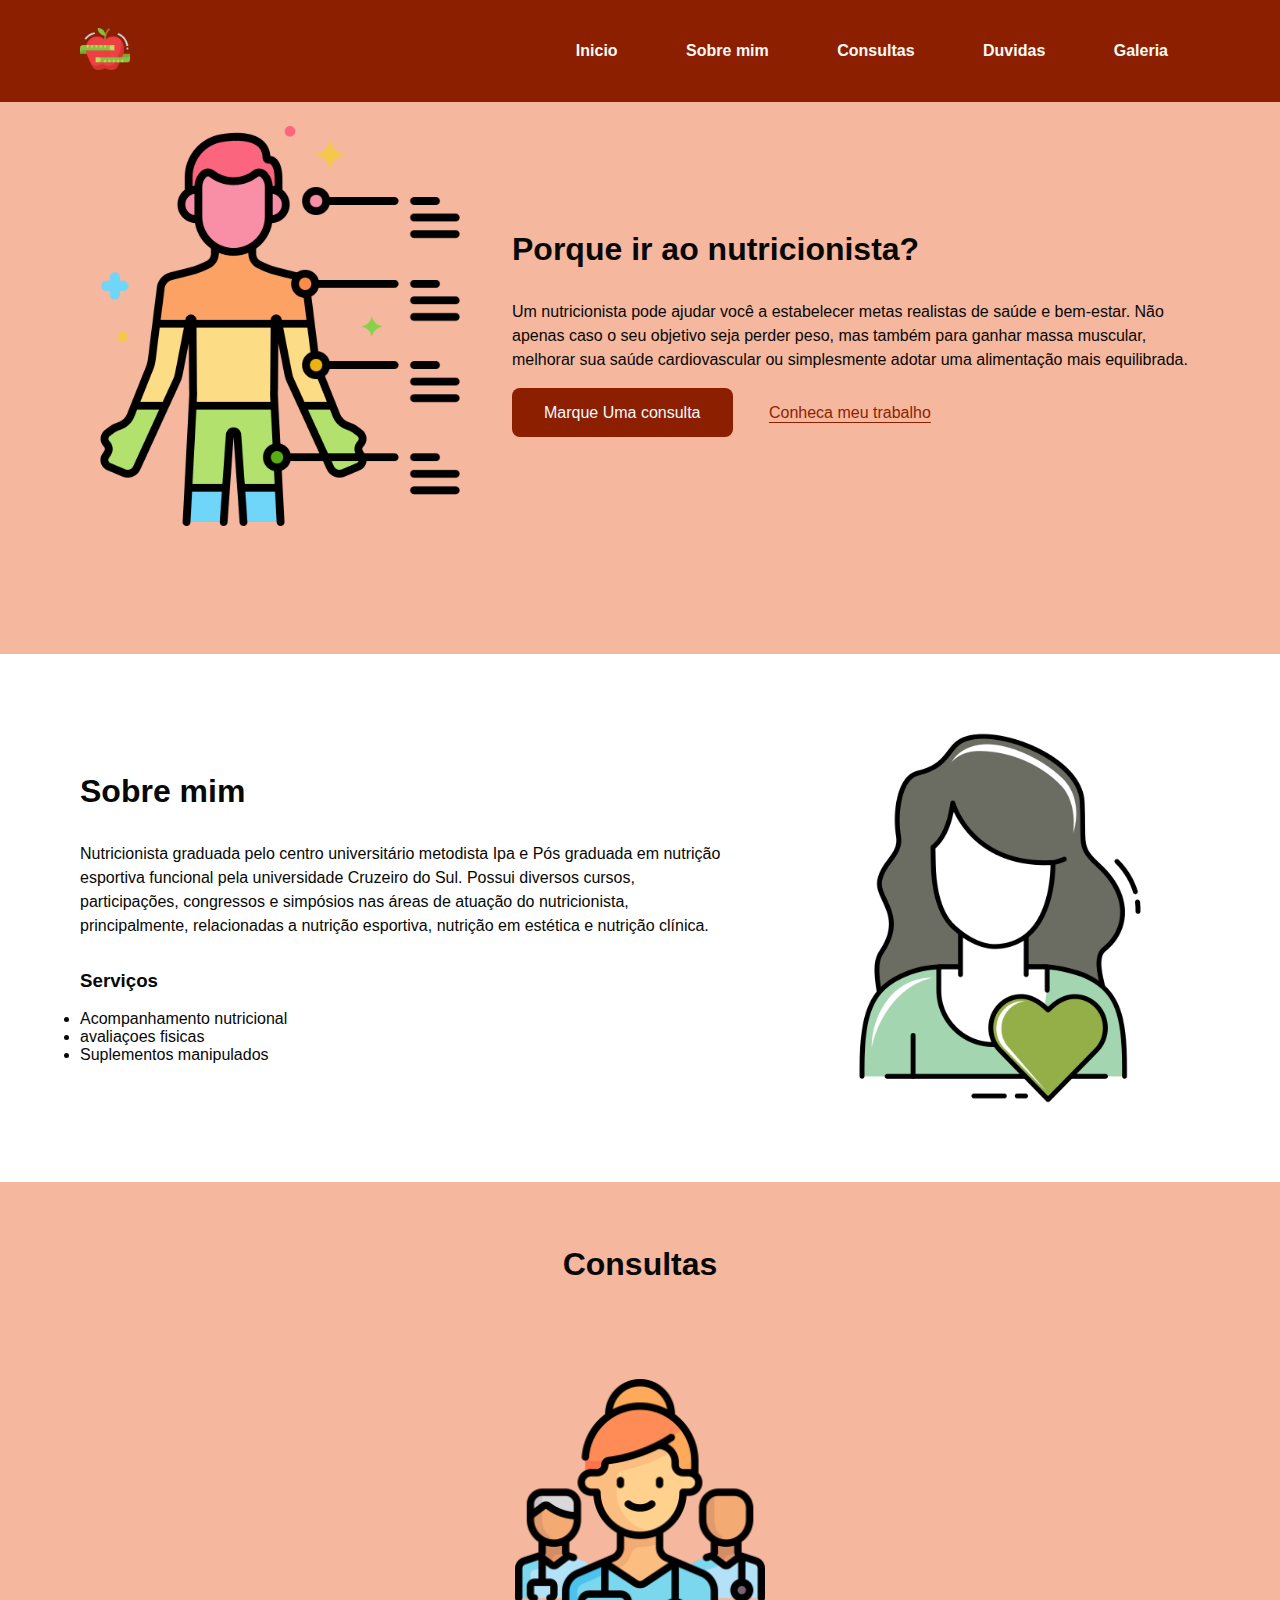
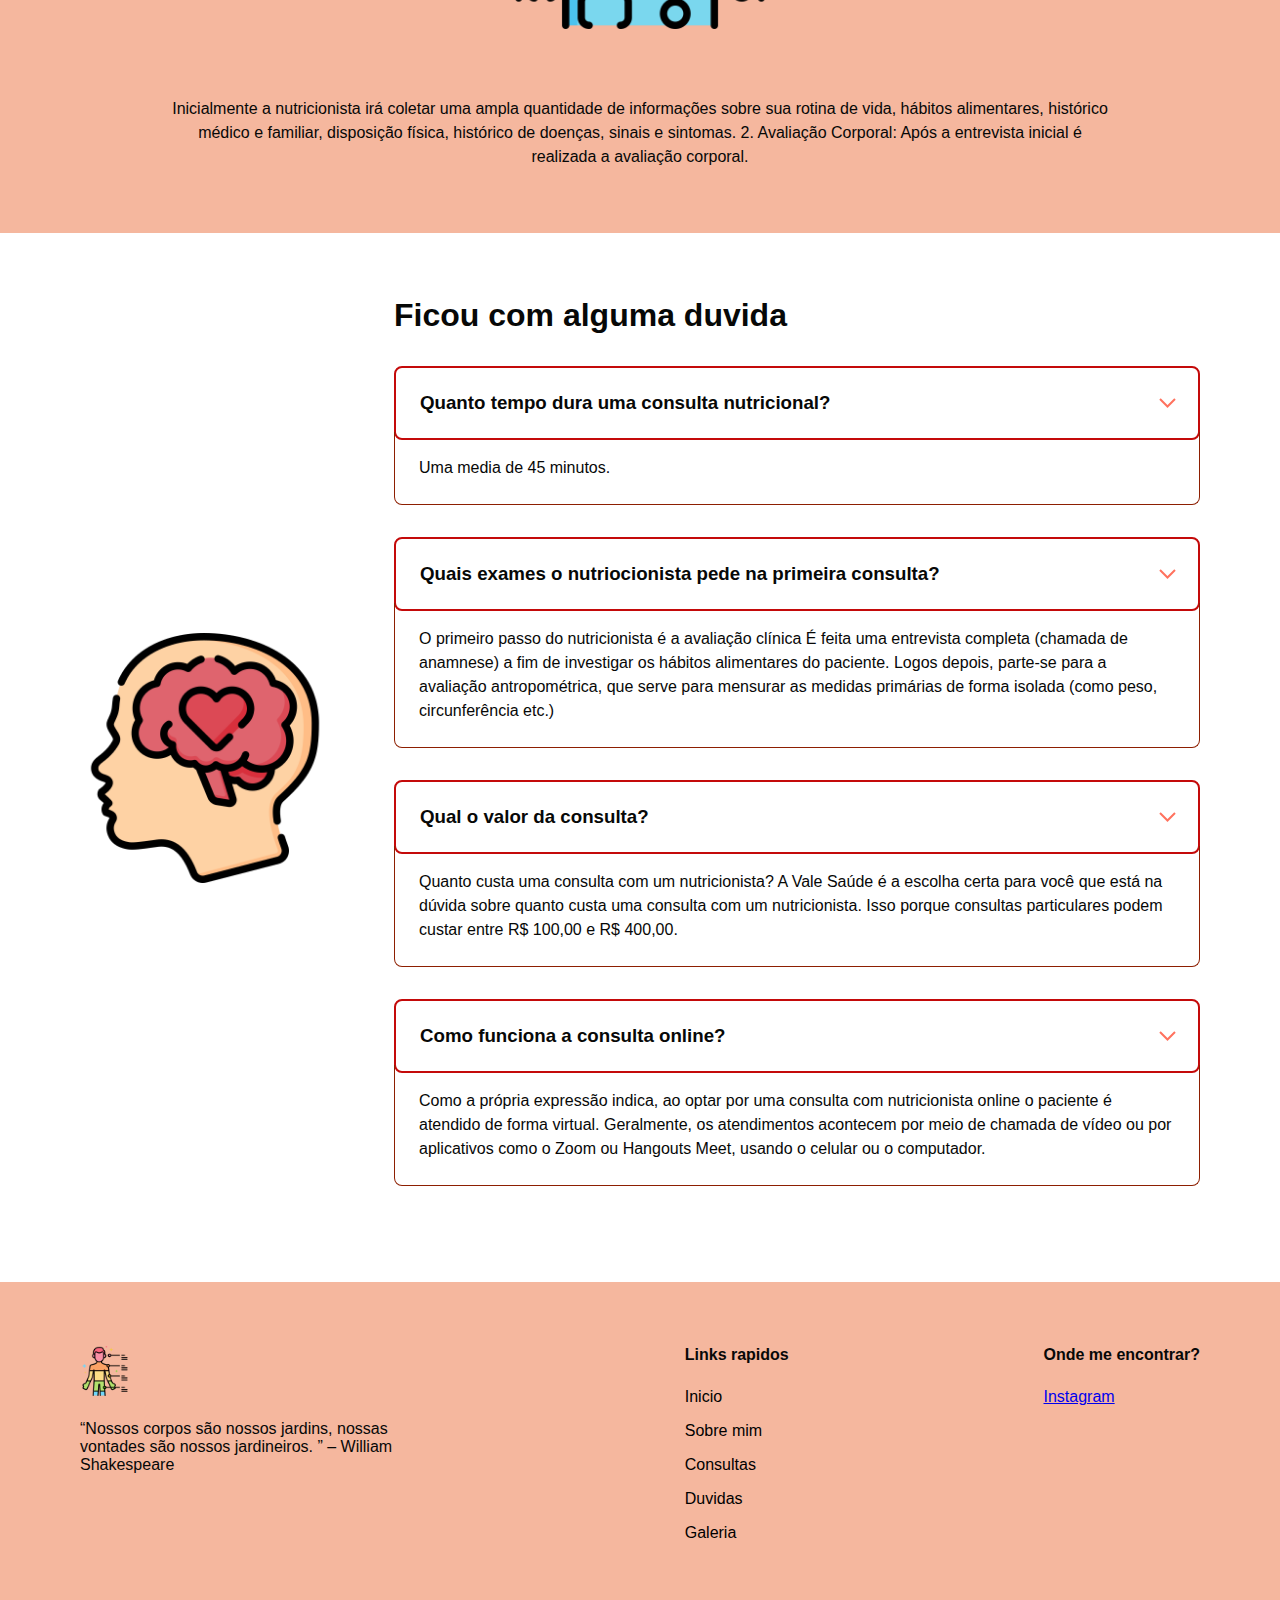
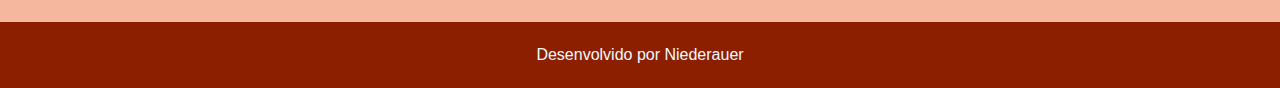
<file: index.html>
<!DOCTYPE html>
<html>
<head>
<meta charset="utf-8">
<link rel="icon" href="healthy.png" type="image/png">
<link rel="stylesheet" href="style.css">
<meta name="viewport" content="width:device-width, initial-scale=1.0">
<meta name="description"  content="saudinha">
<title> 
    NutriLife
</title> 
<meta charset="utf-8">
</head> 


<header>
  <a href="index.html">
    <img src="healthy.png" alt="NutriLife" width="50" height="50">
  </a>
  
  <nav>
    <a href="#inicio">Inicio</a>
    <a href="#sobremim">Sobre mim</a>
    <a href="#consultas">Consultas</a>
    <a href="#duvidas">Duvidas</a>
    <a href="galeria.html">Galeria</a>
  </nav>
</header>

<body>
<main>
  
 <section id="inicio">
   <img src="medicina-alternativa.png" alt="imagem principal" width="400" height="400"  onclick="">
   <div>
    <h1>Porque ir ao nutricionista?</h1>
    <p class="paragrafo">Um nutricionista pode ajudar você a estabelecer metas realistas de saúde e bem-estar. Não apenas caso o seu objetivo seja perder peso, mas também para ganhar massa muscular, melhorar sua saúde cardiovascular ou simplesmente adotar uma alimentação mais equilibrada.</p>
    <a  class="botao"  href="https://instagram.com/niederauertech?igshid=OGQ5ZDc2ODk2ZA==" target="_blank">Marque Uma consulta</a>
    <a class="botao-transparente" href="#sobremim">Conheca meu trabalho</a>
   </div>
 </section>

 <section id="sobremim">
  <div>
   <h2> Sobre mim</h2>
   <p class="paragrafo"> Nutricionista graduada pelo centro universitário metodista Ipa e Pós graduada em nutrição esportiva funcional pela universidade Cruzeiro do Sul. Possui diversos cursos, participações, congressos e simpósios nas áreas de atuação do nutricionista, principalmente, relacionadas a nutrição esportiva, nutrição em estética e nutrição clínica.</p>
   
   <h3>Serviços</h3>
   <br>
   <ul>
     <li>Acompanhamento nutricional</li>
     <li>avaliaçoes fisicas</li>
     <li>Suplementos manipulados</li>
   </ul>
  </div>

  <img src="healthy-life.png"  alt="" width="400" height="400" >
 </section>

 <section id="consultas">
  <h2>Consultas</h2>
  <img src="equipe-medica.png" alt="" height="250" width="250">
  <p class="paragrafo">Inicialmente a nutricionista irá coletar uma ampla quantidade de informações sobre sua rotina de vida, hábitos alimentares, histórico médico e familiar, disposição física, histórico de doenças, sinais e sintomas. 2. Avaliação Corporal: Após a entrevista inicial é realizada a avaliação corporal.</p>

 </section>

 <section id="duvidas">
  <img src="saude-mental.png" alt="" width="250" height="250">
  <div>
    <h2>Ficou com alguma duvida</h2>
     <div class="duvida">
       <h3>Quanto tempo dura uma consulta nutricional?</h3>
       <img src="arrow-down.svg">
       <p class="paragrafo"> Uma media de 45 minutos.</p>
     </div>

     <div class="duvida">
      <h3>Quais exames o nutriocionista pede na primeira consulta?</h3>
      <img src="arrow-down.svg">
      <p class="paragrafo"> O primeiro passo do nutricionista é a avaliação clínica

        É feita uma entrevista completa (chamada de anamnese) a fim de investigar os hábitos alimentares do paciente. Logos depois, parte-se para a avaliação antropométrica, que serve para mensurar as medidas primárias de forma isolada (como peso, circunferência etc.)</p>
    </div>

    <div class="duvida">
      <h3>Qual o valor da consulta?</h3>
      <img src="arrow-down.svg">
      <p class="paragrafo">Quanto custa uma consulta com um nutricionista? A Vale Saúde é a escolha certa para você que está na dúvida sobre quanto custa uma consulta com um nutricionista. Isso porque consultas particulares podem custar entre R$ 100,00 e R$ 400,00.</p>
    </div>

    <div class="duvida">
      <h3>Como funciona a consulta online?</h3>
      <img src="arrow-down.svg">
      <p class="paragrafo"> Como a própria expressão indica, ao optar por uma consulta com nutricionista online o paciente é atendido de forma virtual. Geralmente, os atendimentos acontecem por meio de chamada de vídeo ou por aplicativos como o Zoom ou Hangouts Meet, usando o celular ou o computador.</p>
    </div>
  </div>
 </section>
</main>

 <footer>
   <div>
     <img src="medicina-alternativa.png" alt="" height="50" width="50">
     <p> “Nossos corpos são nossos jardins, nossas vontades são nossos jardineiros. ” – William Shakespeare </p>
   </div>

   <div>
     <strong class="titulo">Links rapidos</strong>
     <nav>
      <a href="#inicio"> Inicio</a>
      <a href="#sobremim"> Sobre mim</a>
      <a href="#consultas"> Consultas</a>
      <a href="#duvidas"> Duvidas</a>
      <a href="galeria.html">Galeria</a>
     </nav>
   </div>

   <div>
     <strong class="titulo">Onde me encontrar?</strong>
     <a  href="https://instagram.com/niederauertech?igshid=OGQ5ZDc2ODk2ZA==" target="_blank">Instagram</a>

   </div>
 </footer>
 <div id="copyright">
   Desenvolvido por Niederauer</a>
 </div>


</body>
</html>
</file>
<file: style.css>
*{
  box-sizing: border-box;
  font-family: sans-serif;
  margin: 0;
  padding: 0;
}

body{
 color: rgb(7, 8, 7);
}



header{
  background-color: rgb(141, 31, 1);
  display: flex;
  align-items: center;
  justify-content: space-between;
  padding-left: 80px;
  padding-right: 80px;
  padding-top: 24px;
  padding-bottom: 24px;
  width: 100%;
  
}

header nav a {
  color: rgb(248, 250, 246);
  font-weight: 600;
  padding: 32px;
  text-decoration: none;
}

#inicio{
 background-color: rgb(245, 183, 158);
 display: flex;
 align-items: center;
 gap: 32px;
 padding: 24px 80px 128px 80px;
 position: relative;
}



h1,
h2{
 font-weight: 600;
 font-size: 32px;
 margin-bottom: 32px;

}

.paragrafo{
    line-height: 150%;
    margin-bottom: 32px;

}

.botao{
  background-color: rgb(141, 31, 1);
  color: aliceblue;
  text-decoration: none;
  border-radius: 8px;
  padding: 16px 32px;
}

.botao-transparente{
  background-color: transparent;
  text-underline-offset: 4px;
  color: rgb(141, 31, 1);
  padding: 16px 32px;

}

#sobremim{
  display: flex;
  align-items: center;
  gap: 64px;
  padding: 64px 80px;
}

#clinica li{
    margin-bottom: 16px;
    margin-left: 32px;
  }

  #consultas{
    background-color: rgb(245, 183, 158);
    padding: 64px 80px;
    text-align: center;
  }

  #consultas img{
    margin: 64px auto;
  }

  #consultas .paragrafo{
    max-width: 950px;
    margin: 0 auto;
  }

  #duvidas{
    display: flex;
    align-items: center;
    gap: 64px;
    padding: 64px 80px;
  }


  .duvida{
    position: relative;
  }
  .duvida h3{
    border: 2px solid #c40a0a;
    border-radius: 8px;
    cursor: pointer;
    padding: 24px;
  }

  .duvida img{
    position: absolute;
    top: 32px;
    right: 24px;
  }

  .duvida .paragrafo{
    border-right: 1px solid rgb(141, 31, 1);
    border-bottom: 1px solid rgb(141, 31, 1);
    border-left: 1px solid rgb(141, 31, 1);
    border-radius: 0 0 8px 8px;
    margin-top: -8px;
    padding: 24px;

  }



  footer{
    background-color: rgb(245, 183, 158);
    display: flex;
    justify-content: space-between;
    gap: 80px;
    padding: 64px 80px;
  }


  footer img,
  footer .titulo{
    display: block;
    font-weight: 600;
    margin-bottom: 24px;
  }

  footer nav a{
    color: black;
    display: block;
    margin-bottom: 16px;
    text-decoration: none;
  }

  footer p{
    margin-bottom: 16px;
    max-width: 350px;
  }
  footer p a{
    color: rgb(141, 31, 1);
    text-decoration: none;
  }

  #copyright{
    background-color: rgb(141, 31, 1);
    color: aliceblue;
    padding: 24px;
    text-align: center;
  }
</file>
